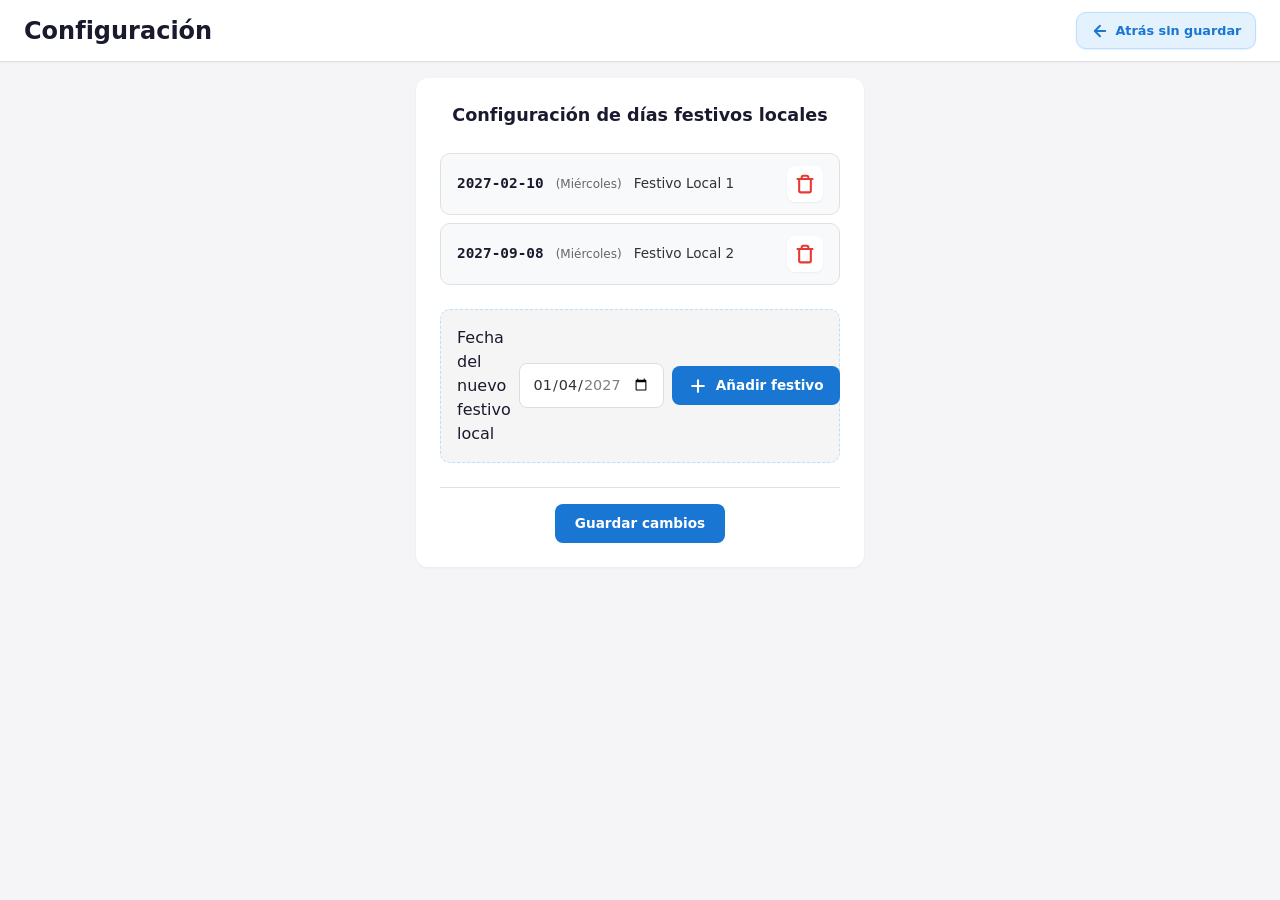
<file: config.html>
<!DOCTYPE html>
<html lang="es">
<head>
  <meta charset="UTF-8">
  <meta name="viewport" content="width=device-width, initial-scale=1.0">
  <title>Configuración - Vacas27</title>
  <link rel="stylesheet" href="styles.css">
</head>
<body>
  <header class="header">
    <div class="header-left">
      <h1 class="header-title">Configuración</h1>
    </div>
    <div class="header-right">
      <button type="button" id="back-btn" class="btn-back" aria-label="Atrás sin guardar" title="Atrás sin guardar">
        <svg viewBox="0 0 24 24" fill="none" stroke="currentColor" stroke-width="2.5" stroke-linecap="round" stroke-linejoin="round">
          <path d="M19 12H5M12 19l-7-7 7-7"/>
        </svg>
        <span>Atrás sin guardar</span>
      </button>
    </div>
  </header>

  <main class="main-config">
    <section class="config-section" aria-label="Configuración de festivos locales">
      <h2>Configuración de días festivos locales</h2>
      
      <div class="config-list" id="holidays-list" role="list" aria-label="Festivos locales configurados">
        <!-- Se llena dinámicamente -->
      </div>
      
      <div class="config-add">
        <label for="new-holiday-date" class="visually-hidden">Fecha del nuevo festivo local</label>
        <input type="date" id="new-holiday-date" min="2027-01-04" max="2027-12-31" required>
        <button type="button" id="add-holiday-btn" class="btn-add" aria-label="Añadir festivo local">
          <svg viewBox="0 0 24 24" fill="none" stroke="currentColor" stroke-width="2.5" stroke-linecap="round" stroke-linejoin="round">
            <path d="M12 5v14M5 12h14"/>
          </svg>
          <span>Añadir festivo</span>
        </button>
      </div>
      
      <div class="config-actions">
        <button type="button" id="save-btn" class="btn-save">Guardar cambios</button>
      </div>
      
      <div id="config-message" class="config-message" aria-live="polite"></div>
    </section>
  </main>

  <script src="app.js"></script>
  <script src="config.js"></script>
</body>
</html>
</file>
<file: styles.css>
/* ========================================
   Vacas27 — styles.css
   Mobile-first, responsive, moderno
   ======================================== */

/* ----- Reset & base ----- */
*, *::before, *::after { box-sizing: border-box; }
html { font-size: 16px; -webkit-text-size-adjust: 100%; }
body {
  margin: 0;
  font-family: system-ui, -apple-system, BlinkMacSystemFont, 'Segoe UI', Roboto, sans-serif;
  line-height: 1.5;
  color: #1a1a2e;
  background: #f5f5f7;
  min-height: 100vh;
}

/* ----- Variables responsivas ----- */
:root {
  --day-size: 36px;
  --day-font: 0.75rem;
  --turn-width: 28px;
  --month-gap: 0.5rem;
  --header-padding: 0.5rem 1rem;
  --sidebar-width: 260px;
}

/* ----- Header ----- */
.header {
  display: flex;
  align-items: center;
  justify-content: space-between;
  gap: 1rem;
  flex-wrap: wrap;
  background: #fff;
  border-bottom: 1px solid #e0e0e0;
  padding: var(--header-padding);
  position: sticky;
  top: 0;
  z-index: 10;
  box-shadow: 0 1px 3px rgba(0,0,0,0.04);
}
.header-left, .header-right { display: flex; align-items: center; gap: 0.75rem; flex-wrap: wrap; }
.header-right { justify-content: flex-end; }
.header-title {
  margin: 0;
  font-size: 1.25rem;
  font-weight: 700;
  color: #1a1a2e;
  flex: 1;
  text-align: center;
  min-width: 150px;
}
.controls { display: flex; flex-wrap: wrap; gap: 0.5rem; align-items: flex-end; }
.control-group { display: flex; flex-direction: column; gap: 0.15rem; min-width: 120px; }
.control-group label { font-size: 0.65rem; font-weight: 600; color: #666; text-transform: uppercase; letter-spacing: 0.5px; }
.control-group select {
  padding: 0.35rem 1.5rem 0.35rem 0.5rem;
  border: 1px solid #ddd;
  border-radius: 6px;
  background: #fafafa;
  font: inherit;
  font-size: 0.8rem;
  color: inherit;
  cursor: pointer;
  appearance: none;
  background-image: url("data:image/svg+xml,%3Csvg xmlns='http://www.w3.org/2000/svg' width='14' height='14' viewBox='0 0 24 24' fill='none' stroke='%23666' stroke-width='2'%3E%3Cpath d='M6 9l6 6 6-6'/%3E%3C/svg%3E");
  background-repeat: no-repeat;
  background-position: right 0.35rem center;
  transition: border-color 0.2s, box-shadow 0.2s;
}
.control-group select:focus { outline: none; border-color: #64b5f6; box-shadow: 0 0 0 3px rgba(100,181,246,0.2); }

/* ----- Variables responsivas ----- */
:root {
  --day-size: 36px;
  --day-font: 0.75rem;
  --turn-width: 28px;
  --month-gap: 0.5rem;
  --header-padding: 0.5rem 1rem;
  --sidebar-width: 260px;
}

/* ----- Main Layout ----- */
.main { 
  display: flex; 
  flex-direction: column; 
  padding: 0.5rem; 
  gap: 0.5rem; 
  max-width: 100vw;
  overflow-x: hidden;
}
.calendar-section { flex: 1; min-width: 0; }
.sidebar { flex: 0 0 auto; width: 100%; display: flex; flex-direction: column; gap: 0.75rem; }

/* ----- Calendar Grid (Multi-column) ----- */
#calendar {
  display: grid;
  grid-template-columns: 1fr;
  gap: var(--month-gap);
}

/* Breakpoints for multi-column calendar */
@media (min-width: 480px) {
  #calendar { grid-template-columns: repeat(2, 1fr); }
  :root { --day-size: 32px; --day-font: 0.7rem; --turn-width: 26px; --month-gap: 0.4rem; }
}
@media (min-width: 600px) {
  #calendar { grid-template-columns: repeat(2, 1fr); }
  :root { --day-size: 34px; --day-font: 0.72rem; --turn-width: 28px; --month-gap: 0.45rem; }
}
@media (min-width: 768px) {
  #calendar { grid-template-columns: repeat(3, 1fr); }
  :root { --day-size: 30px; --day-font: 0.68rem; --turn-width: 24px; --month-gap: 0.35rem; }
}
@media (min-width: 900px) {
  #calendar { grid-template-columns: repeat(3, 1fr); }
  :root { --day-size: 32px; --day-font: 0.7rem; --turn-width: 26px; --month-gap: 0.4rem; }
}
@media (min-width: 1024px) {
  #calendar { grid-template-columns: repeat(4, 1fr); }
  :root { --day-size: 28px; --day-font: 0.65rem; --turn-width: 22px; --month-gap: 0.3rem; }
}
@media (min-width: 1200px) {
  #calendar { grid-template-columns: repeat(4, 1fr); }
  :root { --day-size: 30px; --day-font: 0.68rem; --turn-width: 24px; --month-gap: 0.35rem; }
}
@media (min-width: 1400px) {
  #calendar { grid-template-columns: repeat(5, 1fr); }
  :root { --day-size: 26px; --day-font: 0.62rem; --turn-width: 20px; --month-gap: 0.25rem; }
}

/* Mobile-first month grid: horizontal scroll on small screens */
@media (max-width: 599px) {
  .month-grid {
    display: grid;
    grid-template-columns: var(--turn-width) repeat(7, minmax(44px, 1fr));
    gap: 0;
    overflow-x: auto;
    padding-bottom: 8px;
  }
  .month {
    min-width: 100%;
  }
}

/* Tablet: sidebar below calendar with better spacing */
@media (min-width: 600px) and (max-width: 1023px) {
  .main { 
    display: flex; 
    flex-direction: column; 
    padding: 1rem; 
    gap: 1rem; 
  }
  .sidebar { 
    width: 100%; 
    flex-direction: row; 
    flex-wrap: wrap; 
    gap: 1rem; 
    align-items: flex-start;
  }
  .sidebar > * {
    flex: 1;
    min-width: 280px;
  }
  .stats-grid {
    grid-template-columns: repeat(3, 1fr);
  }
}

/* Desktop: sidebar beside calendar */
@media (min-width: 1024px) {
  .main { flex-direction: row; align-items: flex-start; padding: 1rem 1.5rem; }
  .sidebar { width: var(--sidebar-width); flex-shrink: 0; position: sticky; top: 80px; max-height: calc(100vh - 90px); overflow-y: auto; flex-direction: column; }
  .calendar-section { flex: 1; }
  .header { padding: 0.75rem 1.5rem; }
  .header-title { font-size: 1.5rem; }
}

/* ----- Month Card ----- */
.month { background: #fff; border-radius: 8px; box-shadow: 0 1px 3px rgba(0,0,0,0.05); overflow: hidden; display: flex; flex-direction: column; }
.month-header {
  display: flex;
  align-items: center;
  justify-content: center;
  padding: 0.4rem 0.5rem;
  background: linear-gradient(135deg, #667eea 0%, #764ba2 100%);
  color: #fff;
  font-weight: 600;
  font-size: 0.8rem;
  text-transform: uppercase;
  letter-spacing: 0.5px;
}

/* Month internal grid: 1 turn column + 7 day columns */
.month-grid {
  display: grid;
  grid-template-columns: var(--turn-width) repeat(7, 1fr);
  gap: 0;
}

/* Weekday header row - only on desktop */
.weekday-row {
  display: none;
  grid-column: 1 / -1;
}
@media (min-width: 768px) {
  .weekday-row { display: contents; }
}

.weekday-corner,
.weekday-cell {
  padding: 0.15rem;
  text-align: center;
  font-size: 0.55rem;
  font-weight: 600;
  color: #888;
  border-bottom: 1px solid #f0f0f0;
  background: #fafafa;
}
.weekday-corner { grid-column: 1; }
.weekday-cell { }

/* Week row - each week is a grid row */
.week-row {
  display: contents;
}

/* Turn indicator - same height as a day */
.week-turn {
  display: flex;
  align-items: center;
  justify-content: center;
  grid-column: 1;
  grid-row: auto;
  font-size: 0.6rem;
  font-weight: 700;
  color: #fff;
  border-right: 1px solid rgba(255,255,255,0.2);
  border-bottom: 1px solid rgba(255,255,255,0.1);
  writing-mode: vertical-rl;
  text-orientation: mixed;
  min-height: var(--day-size);
  padding: 2px 0;
}
.week-turn.M { background: #c8e6c9; color: #1b5e20; font-weight: 700; }
.week-turn.T { background: #bbdefb; color: #0d47a1; font-weight: 700; }

/* Day cells */
.day {
  display: flex;
  flex-direction: column;
  align-items: center;
  justify-content: center;
  position: relative;
  aspect-ratio: 1;
  border-right: 1px solid #f0f0f0;
  border-bottom: 1px solid #f0f0f0;
  background: #fff;
  transition: background 0.1s;
  min-height: var(--day-size);
  min-width: var(--day-size);
  cursor: pointer;
  padding: 1px;
}
.day:last-child { border-right: none; }
.week-row:last-child .day { border-bottom: none; }
.day:hover { background: #f0f5ff; }
.day.other-month { background: #fafafa; color: #ccc; }
.day.other-month:hover { background: #f0f0f0; }
.day-number { font-size: var(--day-font); font-weight: 500; z-index: 1; line-height: 1; }
.day.today .day-number { color: #667eea; font-weight: 700; }

/* Rest day (green circle) - más grueso */
.day.is-rest::before {
  content: '';
  position: absolute;
  inset: 2px;
  border: 3px solid #4caf50;
  border-radius: 50%;
  pointer-events: none;
  z-index: 2;
}

/* Festivos no laborables (rojo fuerte) */
.day.holiday {
  background: #c62828;
  color: #fff;
  font-weight: 700;
}

/* Festivos laborables (naranja oscuro) */
.day.working-holiday {
  background: #e65100;
  color: #fff;
  font-weight: 700;
}

/* Círculo verde encima de festivos */
.day.holiday.is-rest::before,
.day.working-holiday.is-rest::before {
  z-index: 3;
}

/* Painted days - números en negrita */
.day.painted { cursor: default; }
.day.painted.color-0 { background: #f06292; color: #fff; }
.day.painted.color-1 { background: #81c784; color: #fff; }
.day.painted.color-2 { background: #64b5f6; color: #fff; }
.day.painted .day-number { color: inherit; font-weight: 700; }

/* Selected tool feedback */
.day.paint-preview { outline: 2px solid #667eea; outline-offset: -2px; }

/* ----- Legend Tools (in header) ----- */
.legend-tools {
  display: flex;
  flex-wrap: wrap;
  gap: 0.3rem;
}
.tool-btn {
  display: flex;
  align-items: center;
  justify-content: center;
  width: 36px;
  height: 36px;
  border: 2px solid #e0e0e0;
  border-radius: 8px;
  background: #fff;
  cursor: pointer;
  transition: all 0.15s;
  padding: 0;
}
.tool-btn:hover { border-color: #bbb; transform: translateY(-1px); }
.tool-btn[aria-checked="true"] {
  border-color: #667eea;
  box-shadow: 0 0 0 3px rgba(102,126,234,0.2);
  transform: scale(1.05);
}
.tool-swatch { width: 18px; height: 18px; border-radius: 4px; }
.tool-icon { width: 16px; height: 16px; color: #666; }
.tool-btn.tool-erase[aria-checked="true"] .tool-icon { color: #667eea; }

/* Undo button */
.btn-undo {
  display: inline-flex;
  align-items: center;
  gap: 0.4rem;
  padding: 0.5rem 0.85rem;
  border: 1px solid #bbdefb;
  border-radius: 10px;
  background: #e3f2fd;
  color: #1976d2;
  font: inherit;
  font-size: 0.8rem;
  font-weight: 600;
  cursor: pointer;
  transition: all 0.15s;
  white-space: nowrap;
  box-shadow: 0 1px 2px rgba(25, 118, 210, 0.1);
}
.btn-undo:hover:not(:disabled) { 
  background: #bbdefb; 
  border-color: #90caf9; 
  color: #0d47a1;
  box-shadow: 0 2px 4px rgba(25, 118, 210, 0.2);
  transform: translateY(-1px);
}
.btn-undo:active:not(:disabled) { transform: translateY(0); }
.btn-undo:disabled { 
  opacity: 0.5; 
  cursor: not-allowed; 
  background: #f5f5f5;
  border-color: #e0e0e0;
  color: #9e9e9e;
}
.btn-undo svg { width: 18px; height: 18px; flex-shrink: 0; }

@media (max-width: 480px) {
  .btn-undo { 
    padding: 0.45rem 0.6rem;
    gap: 0.3rem;
    font-size: 0.75rem;
  }
  .btn-undo svg { width: 17px; height: 17px; }
  .tool-btn { width: 32px; height: 32px; }
  .tool-swatch { width: 16px; height: 16px; }
  .tool-icon { width: 14px; height: 14px; }
}

/* ----- Stats ----- */
.stats { background: #fff; border-radius: 8px; padding: 0.75rem; box-shadow: 0 1px 3px rgba(0,0,0,0.05); }
.stats h2 { margin: 0 0 0.5rem; font-size: 0.8rem; font-weight: 600; color: #333; }
.stats-grid { display: grid; grid-template-columns: repeat(3, 1fr); gap: 0.35rem; }
.stat-item { text-align: center; padding: 0.4rem; background: #fafafa; border-radius: 6px; }
.stat-label { display: block; font-size: 0.55rem; font-weight: 600; color: #888; text-transform: uppercase; letter-spacing: 0.5px; margin-bottom: 0.15rem; }
.stat-value { font-size: 1.2rem; font-weight: 700; color: #1a1a2e; line-height: 1; }
.stat-item.stat-total { grid-column: span 3; background: linear-gradient(135deg, #667eea 0%, #764ba2 100%); }
.stat-item.stat-total .stat-label, .stat-item.stat-total .stat-value { color: #fff; }
.stat-item.stat-long-weekends { grid-column: span 3; background: #e8f5e9; }
.stat-item.stat-long-weekends .stat-value { color: #2e7d32; }
.stat-item.stat-sundays-vacation { grid-column: span 3; background: #f3e5f5; }
.stat-item.stat-sundays-vacation .stat-value { color: #7b1fa2; }
.stat-item.stat-rest-vacation { grid-column: span 3; background: #fff3e0; }
.stat-item.stat-rest-vacation .stat-value { color: #e65100; }
.stat-item.stat-holidays-rest { grid-column: span 3; background: #ffebee; }
.stat-item.stat-holidays-rest .stat-value { color: #c62828; }

/* ----- Local Holidays List ----- */
.local-holidays {
  background: #fff;
  border-radius: 8px;
  padding: 0.75rem;
  box-shadow: 0 1px 3px rgba(0,0,0,0.05);
  margin-top: 0.75rem;
}
.local-holidays h2 {
  margin: 0 0 0.5rem;
  font-size: 0.8rem;
  font-weight: 600;
  color: #333;
}
.local-holidays-list {
  display: flex;
  flex-direction: column;
  gap: 0.25rem;
}
.local-holiday-item {
  display: flex;
  align-items: center;
  justify-content: space-between;
  padding: 0.35rem 0.5rem;
  background: #f5f5f5;
  border-radius: 6px;
  font-size: 0.75rem;
}
.local-holiday-date {
  font-weight: 600;
  color: #333;
  font-family: monospace;
}
.local-holiday-name {
  color: #666;
  font-size: 0.7rem;
  text-transform: capitalize;
}
.local-holidays-empty {
  text-align: center;
  color: #999;
  font-size: 0.75rem;
  padding: 0.5rem;
}

/* ----- Config Button (engranaje) ----- */
.btn-config {
  display: inline-flex;
  align-items: center;
  gap: 0.4rem;
  padding: 0.5rem 0.85rem;
  border: 1px solid #bbdefb;
  border-radius: 10px;
  background: #e3f2fd;
  color: #1976d2;
  font: inherit;
  font-size: 0.8rem;
  font-weight: 600;
  cursor: pointer;
  transition: all 0.15s;
  white-space: nowrap;
  box-shadow: 0 1px 2px rgba(25, 118, 210, 0.1);
  text-decoration: none;
}
.btn-config:hover { 
  background: #bbdefb; 
  border-color: #90caf9; 
  color: #0d47a1;
  box-shadow: 0 2px 4px rgba(25, 118, 210, 0.2);
  transform: translateY(-1px);
}
.btn-config:active { transform: translateY(0); }
.btn-config svg { width: 18px; height: 18px; flex-shrink: 0; }

@media (max-width: 480px) {
  .btn-config { 
    padding: 0.45rem 0.6rem;
    gap: 0.3rem;
    font-size: 0.75rem;
  }
  .btn-config svg { width: 17px; height: 17px; }
  .btn-config span { display: none; }
}

/* ----- Config Page ----- */
.main-config {
  display: flex;
  flex-direction: column;
  padding: 1rem;
  max-width: 480px;
  margin: 0 auto;
  min-height: calc(100vh - 80px);
}

.config-section {
  background: #fff;
  border-radius: 12px;
  padding: 1.5rem;
  box-shadow: 0 1px 3px rgba(0,0,0,0.05);
}

.config-section h2 {
  margin: 0 0 1.5rem;
  font-size: 1.1rem;
  font-weight: 600;
  color: #1a1a2e;
  text-align: center;
}

.config-list {
  display: flex;
  flex-direction: column;
  gap: 0.5rem;
  margin-bottom: 1.5rem;
}

.config-item {
  display: flex;
  align-items: center;
  justify-content: space-between;
  padding: 0.75rem 1rem;
  background: #f8f9fa;
  border-radius: 10px;
  border: 1px solid #e0e0e0;
}

.config-item-info {
  display: flex;
  align-items: center;
  gap: 0.75rem;
  flex: 1;
  min-width: 0;
}

.config-item-date {
  font-weight: 600;
  color: #1a1a2e;
  font-family: monospace;
  font-size: 0.9rem;
}

.config-item-day {
  color: #666;
  font-size: 0.75rem;
}

.config-item-name {
  color: #333;
  font-size: 0.85rem;
  text-transform: capitalize;
  white-space: nowrap;
  overflow: hidden;
  text-overflow: ellipsis;
  max-width: 150px;
}

.btn-delete {
  display: inline-flex;
  align-items: center;
  justify-content: center;
  width: 36px;
  height: 36px;
  border: none;
  background: #fff;
  border-radius: 8px;
  color: #e53935;
  cursor: pointer;
  transition: all 0.15s;
  flex-shrink: 0;
  box-shadow: 0 1px 2px rgba(0,0,0,0.05);
}
.btn-delete:hover {
  background: #ffebee;
  color: #c62828;
  transform: scale(1.05);
}
.btn-delete svg { width: 20px; height: 20px; }

.config-add {
  display: flex;
  align-items: center;
  gap: 0.5rem;
  margin-bottom: 1.5rem;
  padding: 1rem;
  background: #f5f5f5;
  border-radius: 10px;
  border: 1px dashed #bbdefb;
}

.config-add input[type="date"] {
  flex: 1;
  padding: 0.6rem 0.8rem;
  border: 1px solid #ddd;
  border-radius: 8px;
  font: inherit;
  font-size: 0.9rem;
  color: #333;
  background: #fff;
}
.config-add input[type="date"]:focus {
  outline: none;
  border-color: #667eea;
  box-shadow: 0 0 0 3px rgba(102,126,234,0.2);
}

.btn-add {
  display: inline-flex;
  align-items: center;
  gap: 0.5rem;
  padding: 0.6rem 1rem;
  border: none;
  border-radius: 8px;
  background: #1976d2;
  color: #fff;
  font: inherit;
  font-size: 0.85rem;
  font-weight: 600;
  cursor: pointer;
  transition: all 0.15s;
  white-space: nowrap;
}
.btn-add:hover:not(:disabled) {
  background: #1565c0;
  transform: translateY(-1px);
}
.btn-add:disabled {
  opacity: 0.5;
  cursor: not-allowed;
}
.btn-add svg { width: 20px; height: 20px; }

.config-actions {
  display: flex;
  justify-content: center;
  gap: 0.75rem;
  padding-top: 1rem;
  border-top: 1px solid #e0e0e0;
}

.btn-save {
  display: inline-flex;
  align-items: center;
  gap: 0.5rem;
  padding: 0.6rem 1.25rem;
  border: none;
  border-radius: 8px;
  font: inherit;
  font-size: 0.85rem;
  font-weight: 600;
  cursor: pointer;
  transition: all 0.15s;
  white-space: nowrap;
  background: #1976d2;
  color: #fff;
}
.btn-save:hover {
  background: #1565c0;
  transform: translateY(-1px);
  box-shadow: 0 2px 4px rgba(25, 118, 210, 0.2);
}

.config-message {
  margin-top: 1rem;
  padding: 0.75rem 1rem;
  border-radius: 8px;
  font-size: 0.85rem;
  font-weight: 500;
  text-align: center;
  display: none;
}
.config-message.success {
  display: block;
  background: #e8f5e9;
  color: #2e7d32;
}
.config-message.error {
  display: block;
  background: #ffebee;
  color: #c62828;
}

.config-empty {
  text-align: center;
  color: #999;
  font-size: 0.85rem;
  padding: 2rem;
}

/* ----- Back Button (config page) ----- */
.btn-back {
  display: inline-flex;
  align-items: center;
  gap: 0.4rem;
  padding: 0.5rem 0.85rem;
  border: 1px solid #bbdefb;
  border-radius: 10px;
  background: #e3f2fd;
  color: #1976d2;
  font: inherit;
  font-size: 0.8rem;
  font-weight: 600;
  cursor: pointer;
  transition: all 0.15s;
  white-space: nowrap;
  box-shadow: 0 1px 2px rgba(25, 118, 210, 0.1);
  text-decoration: none;
}
.btn-back:hover { 
  background: #bbdefb; 
  border-color: #90caf9; 
  color: #0d47a1;
  box-shadow: 0 2px 4px rgba(25, 118, 210, 0.2);
  transform: translateY(-1px);
}
.btn-back:active { transform: translateY(0); }
.btn-back svg { width: 18px; height: 18px; flex-shrink: 0; }

@media (max-width: 480px) {
  .btn-back { 
    padding: 0.45rem 0.6rem;
    gap: 0.3rem;
    font-size: 0.75rem;
  }
  .btn-back svg { width: 17px; height: 17px; }
  .btn-back span { display: none; }
}

/* ----- Config Page Specific Fixes ----- */
@media (max-width: 480px) {
  .config-section {
    padding: 1rem;
  }
  .config-section h2 {
    font-size: 1rem;
  }
  .config-item {
    padding: 0.6rem 0.75rem;
  }
  .config-item-date {
    font-size: 0.85rem;
  }
  .config-item-name {
    font-size: 0.8rem;
    max-width: 100px;
  }
  .config-add {
    flex-direction: column;
    align-items: stretch;
    gap: 0.5rem;
  }
  .config-add input[type="date"] {
    width: 100%;
    padding: 0.7rem 0.8rem;
  }
  .btn-add {
    width: 100%;
    justify-content: center;
  }
  .config-actions {
    flex-direction: column;
    gap: 0.5rem;
  }
  .btn-save {
    width: 100%;
    justify-content: center;
  }
}

/* Tablet config page */
@media (min-width: 481px) and (max-width: 768px) {
  .config-section {
    padding: 1.25rem;
  }
  .config-item {
    padding: 0.7rem 1rem;
  }
  .config-add {
    flex-wrap: wrap;
  }
}

/* ----- Focus visible ----- */

/* ----- Notificaciones (toast) ----- */
@keyframes slideIn {
  from { opacity: 0; transform: translateX(100px); }
  to { opacity: 1; transform: translateX(0); }
}
@keyframes slideOut {
  from { opacity: 1; transform: translateX(0); }
  to { opacity: 0; transform: translateX(100px); }
}
.notification {
  animation: slideIn 0.3s ease-out;
}
.notification.error {
  background: #ffebee !important;
  color: #c62828 !important;
}
.notification.slideOut {
  animation: slideOut 0.3s ease-in forwards;
}
:focus-visible { outline: 2px solid #667eea; outline-offset: 2px; }

/* ----- Reduced motion ----- */
@media (prefers-reduced-motion: reduce) {
  *, *::before, *::after { animation-duration: 0.01ms !important; transition-duration: 0.01ms !important; }
}

/* ----- Print ----- */
@media print {
  .header, .sidebar, .week-turn { display: none; }
  .main { flex-direction: column; }
  .month { break-inside: avoid; page-break-inside: avoid; box-shadow: none; border: 1px solid #ddd; }
  .day { border-color: #ddd; }
}
/* ----- Info Button ----- */
.btn-info {
  display: inline-flex;
  align-items: center;
  gap: 0.4rem;
  padding: 0.5rem 0.85rem;
  border: 1px solid #bbdefb;
  border-radius: 10px;
  background: #e3f2fd;
  color: #1976d2;
  font: inherit;
  font-size: 0.8rem;
  font-weight: 600;
  cursor: pointer;
  transition: all 0.15s;
  white-space: nowrap;
  box-shadow: 0 1px 2px rgba(25, 118, 210, 0.1);
}
.btn-info:hover:not(:disabled) { 
  background: #bbdefb; 
  border-color: #90caf9; 
  color: #0d47a1;
  box-shadow: 0 2px 4px rgba(25, 118, 210, 0.2);
  transform: translateY(-1px);
}
.btn-info:active { transform: translateY(0); }
.btn-info:disabled { 
  opacity: 0.5; 
  cursor: not-allowed; 
  background: #f5f5f5;
  border-color: #e0e0e0;
  color: #9e9e9e;
}
.btn-info svg { width: 18px; height: 18px; flex-shrink: 0; }

@media (max-width: 480px) {
  .btn-info { 
    padding: 0.45rem 0.6rem;
    gap: 0.3rem;
    font-size: 0.75rem;
  }
  .btn-info svg { width: 17px; height: 17px; }
  .btn-info span { display: none; }
}

/* ----- Info Modal ----- */
.info-modal {
  border: none;
  border-radius: 16px;
  padding: 0;
  max-width: 90vw;
  max-width: 400px;
  background: #fff;
  box-shadow: 0 4px 20px rgba(0,0,0,0.15);
  animation: modalFadeIn 0.2s ease-out;
}
.info-modal::backdrop {
  background: rgba(0,0,0,0.4);
  animation: backdropFadeIn 0.2s ease-out;
}
@keyframes modalFadeIn {
  from { opacity: 0; transform: scale(0.95) translateY(-10px); }
  to { opacity: 1; transform: scale(1) translateY(0); }
}
@keyframes backdropFadeIn {
  from { opacity: 0; }
  to { opacity: 1; }
}

.info-modal-content {
  display: flex;
  flex-direction: column;
  max-height: 85vh;
  overflow: hidden;
}

.info-modal-header {
  display: flex;
  align-items: center;
  justify-content: space-between;
  padding: 1rem 1.25rem;
  border-bottom: 1px solid #e0e0e0;
  background: #f8f9fa;
  border-radius: 16px 16px 0 0;
}
.info-modal-header h2 {
  margin: 0;
  font-size: 1.1rem;
  font-weight: 600;
  color: #1a1a2e;
}

.info-close {
  display: inline-flex;
  align-items: center;
  justify-content: center;
  width: 36px;
  height: 36px;
  border: none;
  background: transparent;
  border-radius: 8px;
  color: #666;
  cursor: pointer;
  transition: all 0.15s;
  flex-shrink: 0;
}
.info-close:hover {
  background: #f0f0f0;
  color: #333;
}
.info-close svg { width: 20px; height: 20px; }

.info-modal-body {
  padding: 1.25rem;
  overflow-y: auto;
  max-height: 60vh;
}

.info-item {
  padding: 0.5rem 0;
  border-bottom: 1px solid #f0f0f0;
  font-size: 0.9rem;
  color: #333;
}
.info-item:last-of-type {
  border-bottom: none;
}
.info-item strong {
  color: #1a1a2e;
  margin-right: 0.5rem;
}

.info-warning {
  margin-top: 0.75rem;
  padding: 0.75rem 1rem;
  background: #fff3e0;
  border-radius: 8px;
  border-left: 3px solid #ff9800;
  font-size: 0.85rem;
  color: #e65100;
  line-height: 1.5;
}
.info-warning strong { color: #e65100; }

.info-modal-footer {
  display: flex;
  justify-content: flex-end;
  padding: 1rem 1.25rem;
  border-top: 1px solid #e0e0e0;
  background: #f8f9fa;
  border-radius: 0 0 16px 16px;
}

.btn-info-ok {
  display: inline-flex;
  align-items: center;
  gap: 0.5rem;
  padding: 0.6rem 1.5rem;
  border: none;
  border-radius: 8px;
  font: inherit;
  font-size: 0.85rem;
  font-weight: 600;
  cursor: pointer;
  transition: all 0.15s;
  white-space: nowrap;
  background: #1976d2;
  color: #fff;
}
.btn-info-ok:hover {
  background: #1565c0;
  transform: translateY(-1px);
  box-shadow: 0 2px 4px rgba(25, 118, 210, 0.2);
}

@media (max-width: 480px) {
  .info-modal {
    max-width: 95vw;
    margin: 1rem;
  }
  .info-modal-body {
    padding: 1rem;
  }
  .info-modal-header,
  .info-modal-footer {
    padding: 0.75rem 1rem;
  }
}

/* ----- Focus visible ----- */

/* ----- Notificaciones (toast) ----- */
@keyframes slideIn {
  from { opacity: 0; transform: translateX(100px); }
  to { opacity: 1; transform: translateX(0); }
}
@keyframes slideOut {
  from { opacity: 1; transform: translateX(0); }
  to { opacity: 0; transform: translateX(100px); }
}
.notification {
  animation: slideIn 0.3s ease-out;
}
.notification.error {
  background: #ffebee !important;
  color: #c62828 !important;
}
.notification.slideOut {
  animation: slideOut 0.3s ease-in forwards;
}
:focus-visible { outline: 2px solid #667eea; outline-offset: 2px; }

/* ----- PDF Button ----- */
.btn-pdf {
  display: inline-flex;
  align-items: center;
  gap: 0.4rem;
  padding: 0.5rem 0.85rem;
  border: 1px solid #bbdefb;
  border-radius: 10px;
  background: #e3f2fd;
  color: #1976d2;
  font: inherit;
  font-size: 0.8rem;
  font-weight: 600;
  cursor: pointer;
  transition: all 0.15s;
  white-space: nowrap;
  box-shadow: 0 1px 2px rgba(25, 118, 210, 0.1);
}
.btn-pdf:hover:not(:disabled) { 
  background: #bbdefb; 
  border-color: #90caf9; 
  color: #0d47a1;
  box-shadow: 0 2px 4px rgba(25, 118, 210, 0.2);
  transform: translateY(-1px);
}
.btn-pdf:active { transform: translateY(0); }
.btn-pdf:disabled { 
  opacity: 0.5; 
  cursor: not-allowed; 
  background: #f5f5f5;
  border-color: #e0e0e0;
  color: #9e9e9e;
}
.btn-pdf svg { width: 18px; height: 18px; flex-shrink: 0; }

@media (max-width: 480px) {
  .btn-pdf { 
    padding: 0.45rem 0.6rem;
    gap: 0.3rem;
    font-size: 0.75rem;
  }
  .btn-pdf svg { width: 17px; height: 17px; }
  .btn-pdf span { display: none; }
}

/* ----- PDF Modal ----- */
.pdf-modal {
  border: none;
  border-radius: 16px;
  padding: 0;
  max-width: 90vw;
  max-width: 400px;
  background: #fff;
  box-shadow: 0 4px 20px rgba(0,0,0,0.15);
  animation: modalFadeIn 0.2s ease-out;
}
.pdf-modal::backdrop {
  background: rgba(0,0,0,0.4);
  animation: backdropFadeIn 0.2s ease-out;
}
@keyframes modalFadeIn {
  from { opacity: 0; transform: scale(0.95) translateY(-10px); }
  to { opacity: 1; transform: scale(1) translateY(0); }
}
@keyframes backdropFadeIn {
  from { opacity: 0; }
  to { opacity: 1; }
}

.pdf-modal-content {
  display: flex;
  flex-direction: column;
  max-height: 85vh;
  overflow: hidden;
}

.pdf-modal-header {
  display: flex;
  align-items: center;
  justify-content: space-between;
  padding: 1rem 1.25rem;
  border-bottom: 1px solid #e0e0e0;
  background: #f8f9fa;
  border-radius: 16px 16px 0 0;
}
.pdf-modal-header h2 {
  margin: 0;
  font-size: 1.1rem;
  font-weight: 600;
  color: #1a1a2e;
}

.pdf-close {
  display: inline-flex;
  align-items: center;
  justify-content: center;
  width: 36px;
  height: 36px;
  border: none;
  background: transparent;
  border-radius: 8px;
  color: #666;
  cursor: pointer;
  transition: all 0.15s;
  flex-shrink: 0;
}
.pdf-close:hover {
  background: #f0f0f0;
  color: #333;
}
.pdf-close svg { width: 20px; height: 20px; }

.pdf-modal-body {
  padding: 1.25rem;
  overflow-y: auto;
  max-height: 60vh;
}

.pdf-option {
  margin-bottom: 1rem;
}
.pdf-option label {
  display: block;
  font-size: 0.85rem;
  font-weight: 500;
  color: #333;
  margin-bottom: 0.5rem;
}
.pdf-filename-input {
  width: 100%;
  padding: 0.6rem 0.8rem;
  border: 1px solid #ddd;
  border-radius: 8px;
  font: inherit;
  font-size: 0.9rem;
  color: #333;
  background: #fff;
}
.pdf-filename-input:focus {
  outline: none;
  border-color: #667eea;
  box-shadow: 0 0 0 3px rgba(102,126,234,0.2);
}

.pdf-options {
  margin-bottom: 1rem;
}
.pdf-checkbox {
  display: flex;
  align-items: center;
  gap: 0.5rem;
  cursor: pointer;
  font-size: 0.9rem;
  color: #333;
}
.pdf-checkbox input[type="checkbox"] {
  width: 18px;
  height: 18px;
  accent-color: #1976d2;
}

.pdf-preview-info {
  padding: 0.75rem 1rem;
  background: #e3f2fd;
  border-radius: 8px;
  font-size: 0.8rem;
  color: #1565c0;
}

.pdf-modal-footer {
  display: flex;
  justify-content: flex-end;
  gap: 0.75rem;
  padding: 1rem 1.25rem;
  border-top: 1px solid #e0e0e0;
  background: #f8f9fa;
  border-radius: 0 0 16px 16px;
}

.btn-pdf-cancel, .btn-pdf-generate {
  display: inline-flex;
  align-items: center;
  gap: 0.5rem;
  padding: 0.6rem 1.25rem;
  border: none;
  border-radius: 8px;
  font: inherit;
  font-size: 0.85rem;
  font-weight: 600;
  cursor: pointer;
  transition: all 0.15s;
  white-space: nowrap;
}

.btn-pdf-cancel {
  background: #f5f5f5;
  color: #666;
  border: 1px solid #e0e0e0;
}
.btn-pdf-cancel:hover {
  background: #eeeeee;
  color: #333;
}

.btn-pdf-generate {
  background: #1976d2;
  color: #fff;
}
.btn-pdf-generate:hover:not(:disabled) {
  background: #1565c0;
  transform: translateY(-1px);
  box-shadow: 0 2px 4px rgba(25, 118, 210, 0.2);
}
.btn-pdf-generate:disabled {
  opacity: 0.5;
  cursor: not-allowed;
}
.btn-pdf-generate svg { width: 16px; height: 16px; }

/* PDF generation loading state */
.btn-pdf.generating {
  pointer-events: none;
}
.btn-pdf.generating .btn-pdf-text {
  display: none;
}
.btn-pdf.generating::after {
  content: "";
  width: 16px;
  height: 16px;
  border: 2px solid transparent;
  border-top-color: currentColor;
  border-radius: 50%;
  animation: spin 0.8s linear infinite;
}
@keyframes spin {
  to { transform: rotate(360deg); }
}

@media (max-width: 480px) {
  .pdf-modal {
    max-width: 95vw;
    margin: 1rem;
  }
  .pdf-modal-body {
    padding: 1rem;
  }
  .pdf-modal-header,
  .pdf-modal-footer {
    padding: 0.75rem 1rem;
  }
  .pdf-filename-input {
    padding: 0.7rem 0.8rem;
  }
}

/* ----- Focus visible ----- */

/* ----- Notificaciones (toast) ----- */
@keyframes slideIn {
  from { opacity: 0; transform: translateX(100px); }
  to { opacity: 1; transform: translateX(0); }
}
@keyframes slideOut {
  from { opacity: 1; transform: translateX(0); }
  to { opacity: 0; transform: translateX(100px); }
}
.notification {
  animation: slideIn 0.3s ease-out;
}
.notification.error {
  background: #ffebee !important;
  color: #c62828 !important;
}
.notification.slideOut {
  animation: slideOut 0.3s ease-in forwards;
}
:focus-visible { outline: 2px solid #667eea; outline-offset: 2px; }
</file>
